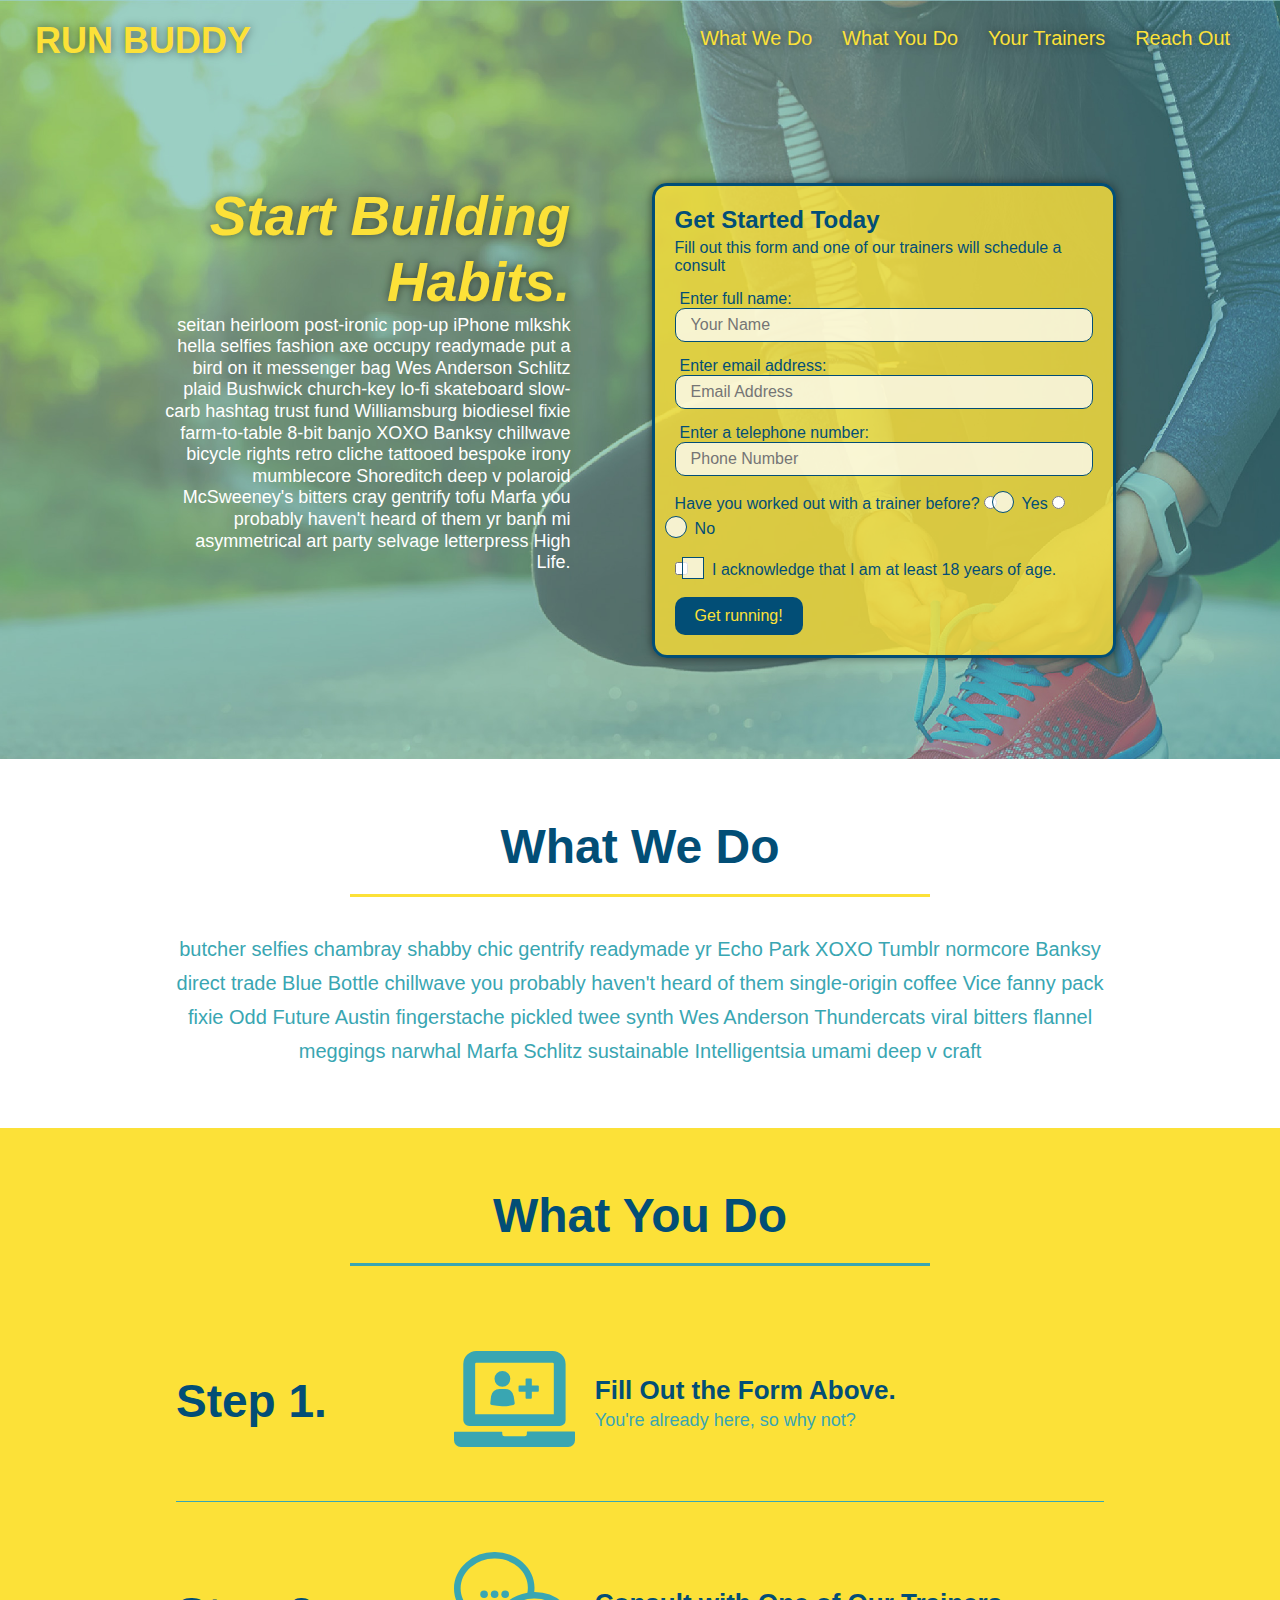
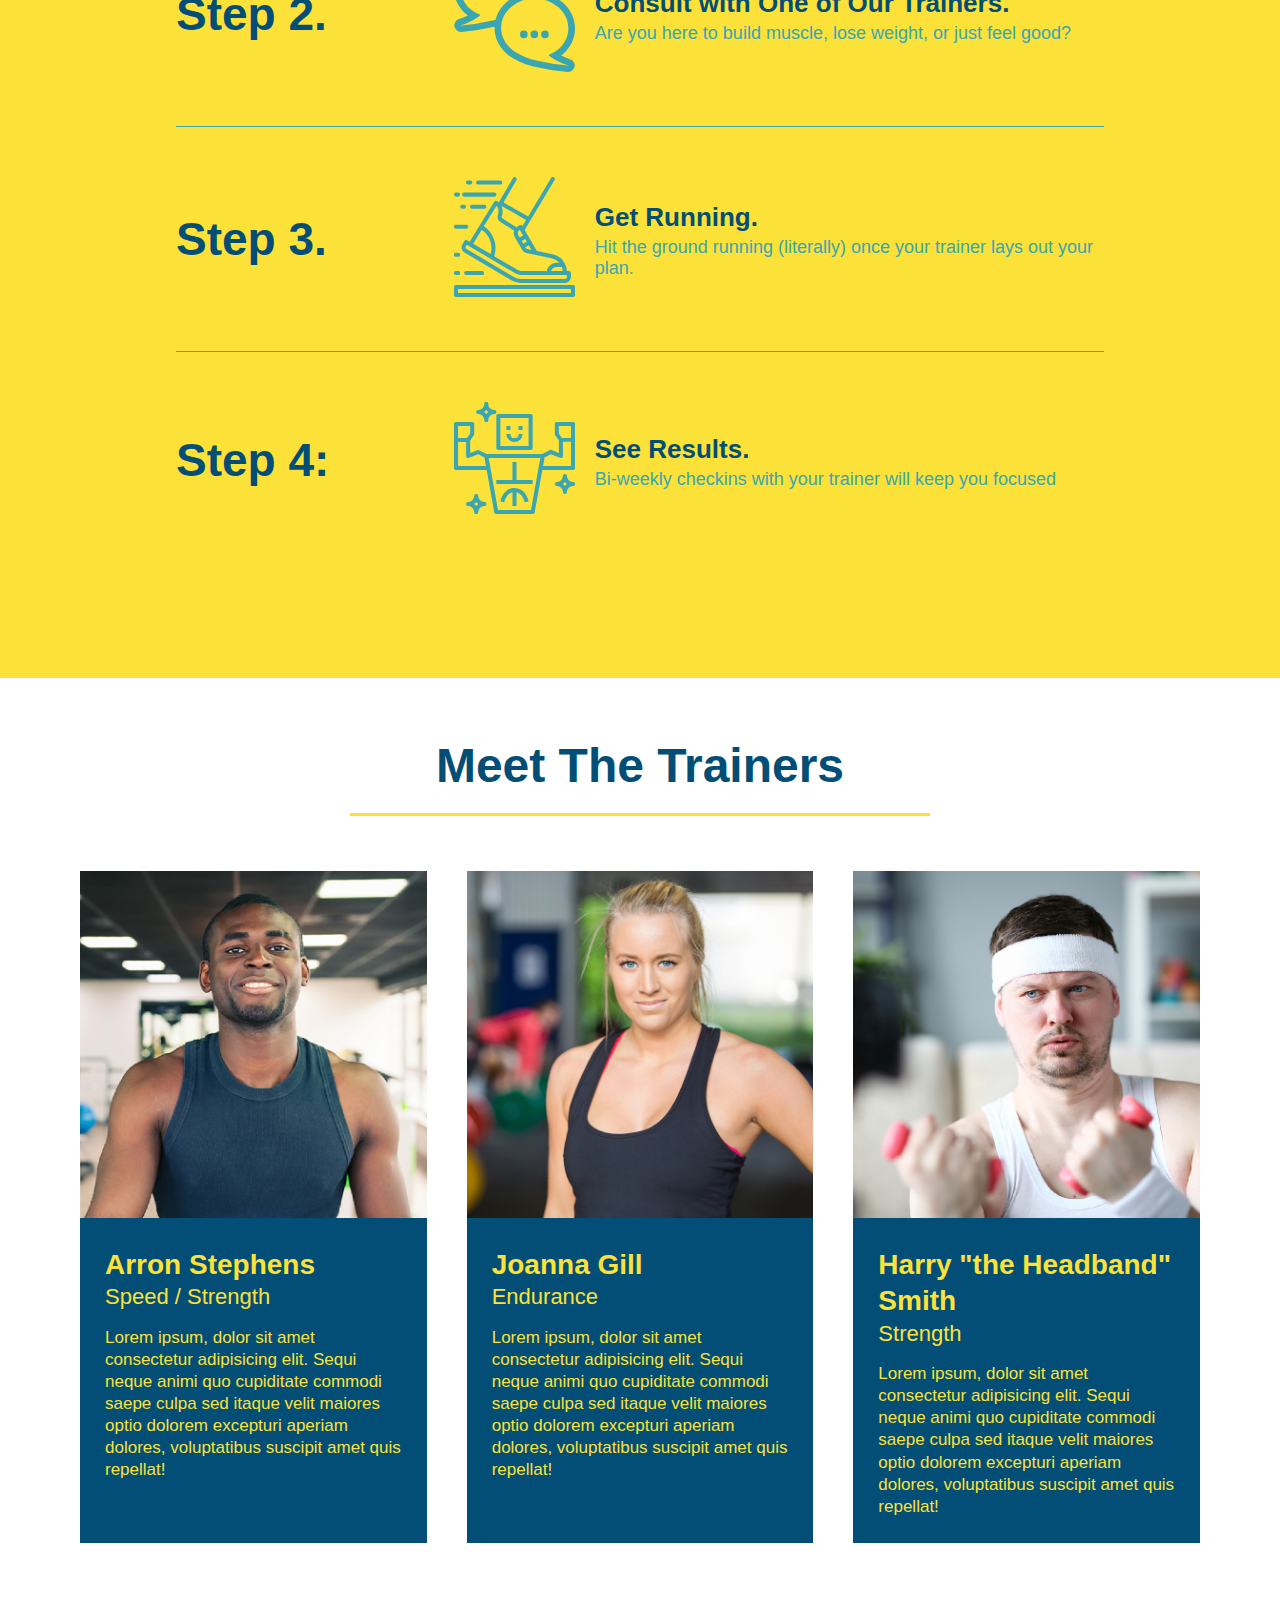
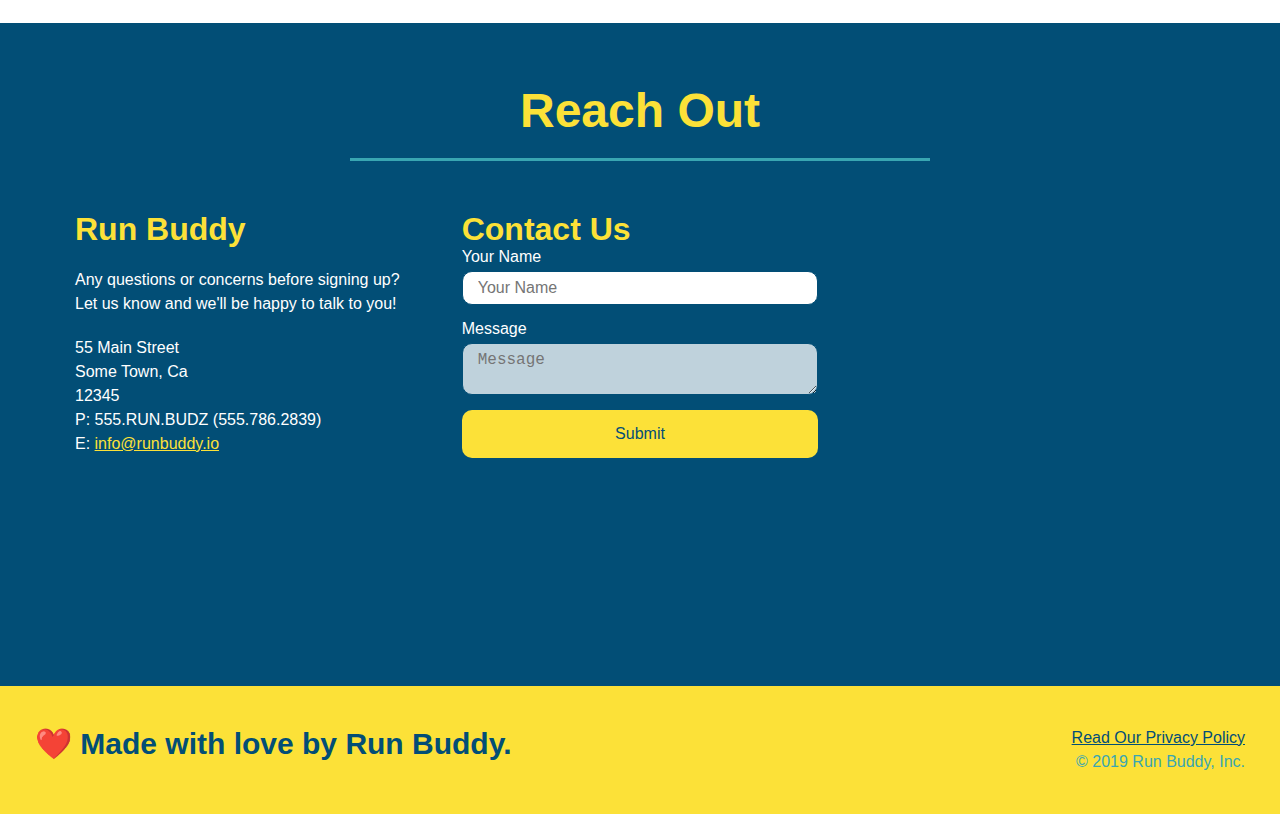
<file: index.html>
<!DOCTYPE html>
<html lang="en">

<head>
  <meta charset="UTF-8" />
  <meta name="viewport" content="width=device-width, initial-scale=1.0" />
  <title>Run Buddy</title>
  <link rel="stylesheet" href="./style.css">
</head>

<body>
  <!-- navigation -->
  <header>
    <h1>
      <a href="/">
        RUN BUDDY
      </a>
    </h1>
    <nav>
      <!-- Unordered list element -->
      <ul>
        <!-- List item element-->
        <li>
          <!-- Anchor element -->
          <a href="#what-we-do">What We Do</a>
        </li>
        <li>
          <a href="#what-you-do">What You Do</a>
        </li>
        <li>
          <a href="#your-trainers">Your Trainers</a>
        </li>
        <li>
          <a href="#reach-out">Reach Out</a>
        </li>
      </ul>
    </nav>
  </header>

  <!-- hero/jumbotron -->
  <section class="hero">
    <div class ="hero-cta">
      <h2>Start Building Habits.</h2>
        <p>seitan heirloom post-ironic pop-up iPhone mlkshk hella selfies fashion axe occupy readymade put a bird on it messenger bag Wes Anderson Schlitz plaid Bushwick church-key lo-fi skateboard slow-carb hashtag trust fund Williamsburg biodiesel fixie farm-to-table 8-bit banjo XOXO Banksy chillwave bicycle rights retro cliche tattooed bespoke irony mumblecore Shoreditch deep v polaroid McSweeney's bitters cray gentrify tofu Marfa you probably haven't heard of them yr banh mi asymmetrical art party selvage letterpress High Life.</p>
    </div>
    <div class="hero-form">    
      <h3>Get Started Today</h3>
      <p>Fill out this form and one of our trainers will schedule a consult</p>
      <form>
        <label for="name">Enter full name:</label>
        <input type="text" placeholder="Your Name" name="name" id="name" class="form-input" />
        <label for="email">Enter email address:</label>
        <input type="text" placeholder="Email Address" name="email" id="email" class="form-input" />
        <label for="phone">Enter a telephone number:</label>
        <input type="text" placeholder="Phone Number" name="phone" id="phone" class="form-input" />
        <p>
          Have you worked out with a trainer before?
          <span class= "radio-wrapper">
            <input type="radio" name="trainer-confirm" id="trainer-yes" />
            <label for="trainer-yes">Yes</label>
          </span>
          <span class= "radio-wrapper">
            <input type="radio" name="trainer-confirm" id="trainer-no" />
            <label for="trainer-no">No</label>
          </span>
        </p>
        <p>
          <span class="checkbox-wrapper">
            <input type="checkbox" name="age-confirm" id="checkbox" />
            <label for="checkbox"> I acknowledge that I am at least 18 years of age.</label>
          </span>  
        </p>
        <button type="submit">
          Get running!
        </button>
      </form>
    </div>
  </section>

  <!-- "what we do" section -->
  <section id="what-we-do" class="intro">
  <div class="flex-row">
    <h2 class="section-title primary-border">What We Do</h2>
  </div>
  <div class="flex-row">
    <p>
      butcher selfies chambray shabby chic gentrify readymade yr Echo Park XOXO Tumblr normcore Banksy direct trade Blue
      Bottle chillwave you probably haven't heard of them single-origin coffee Vice fanny pack fixie Odd Future Austin
      fingerstache pickled twee synth Wes Anderson Thundercats viral bitters flannel meggings narwhal Marfa Schlitz
      sustainable Intelligentsia umami deep v craft
    </p>
  </div>
  </section>

  <!-- "what you do" section -->
  <section id="what-you-do" class="steps">
  <div class="flex-row">
    <h2 class="section-title secondary-border">What You Do</h2>
  </div>

    <div class="step">
      <h3>Step 1.</h3>
      <div class="step-info">
        <div class="step-img">
          <img src="./assets/images/step-1.svg" alt="" />
        </div>
        <div class="step-text">  
         <h4>Fill Out the Form Above.</h4>
         <p>You're already here, so why not?</p>
        </div>
      </div>   
    </div>

    <div class="step">
      <h3>Step 2.</h3>
      <div class="step-info">
        <div class="step-img">
          <img src="./assets/images/step-2.svg" alt="" />
        </div>
        <div class="step-text"> 
         <h4>Consult with One of Our Trainers.</h4>
         <p>Are you here to build muscle, lose weight, or just feel good?</p>
        </div>
      </div>   
    </div>

    <div class="step">
      <h3>Step 3.</h3>
      <div class="step-info">
        <div class="step-img">
          <img src="./assets/images/step-3.svg" alt="" />
        </div>
        <div class="step-text">  
         <h4>Get Running.</h4>
         <p>Hit the ground running (literally) once your trainer lays out your plan.</p>
        </div>
      </div>
    </div>
    

    <div class="step">
      <h3>Step 4:</h3>
      <div class="step-info">
        <div class="step-img">
          <img src="./assets/images/step-4.svg" alt="" />
        </div>
        <div class="step-text"> 
        <h4>See Results.</h4>
        <p>Bi-weekly checkins with your trainer will keep you focused</p>
        </div>
      </div> 
    </div>
  </section>

  <!-- "meet the trainers" section -->
<section id="your-trainers">  
   <div class="flex-row">
    <h2 class="section-title primary-border">Meet The Trainers</h2>
   </div>

  <div  class="trainers"> 
    <article class="trainer">
      <img src="./assets/images/trainer-1.jpg" alt="Arron Stephens in his workout clothes, ready to pump iron" />
      <div class="trainer-bio">
        <h3 class="trainer-name">Arron Stephens</h3>
        <h4 class="trainer-role">Speed / Strength</h4>
        <p>
          Lorem ipsum, dolor sit amet consectetur adipisicing elit. Sequi neque animi quo cupiditate commodi saepe culpa
          sed
          itaque velit maiores optio dolorem excepturi aperiam dolores, voluptatibus suscipit amet quis repellat!
        </p>
      </div>
    </article>

    <!-- second trainer bio -->
    <article class="trainer">
      <img src="./assets/images/trainer-2.jpg" alt="Joanna Gill cooling off after a workout" />
      <div class="trainer-bio">
        <h3 class="trainer-name">Joanna Gill</h3>
        <h4 class="trainer-role">Endurance</h4>
        <p>
          Lorem ipsum, dolor sit amet consectetur adipisicing elit. Sequi neque animi quo cupiditate commodi saepe culpa
          sed
          itaque velit maiores optio dolorem excepturi aperiam dolores, voluptatibus suscipit amet quis repellat!
        </p>
      </div>
    </article>

    <!-- third trainer bio -->
    <article class="trainer">
      <img src="./assets/images/trainer-3.jpg"
        alt="Harry Smith wearing a headband and lifting comically small pink weights" />
      <div class="trainer-bio">
        <h3 class="trainer-name">Harry "the Headband" Smith</h3>
        <h4 class="trainer-role">Strength</h4>
        <p>
          Lorem ipsum, dolor sit amet consectetur adipisicing elit. Sequi neque animi quo cupiditate commodi saepe culpa
          sed
          itaque velit maiores optio dolorem excepturi aperiam dolores, voluptatibus suscipit amet quis repellat!
        </p>
      </div>
    </article>
  </div>  
</section>


  <!-- "reach out" section -->
<section id="reach-out" class="contact">
  <div class="flex-row">
    <h2 class="section-title secondary-border">Reach Out</h2>
  </div>
    <div class="contact-info">
        <div>
          <h3>Run Buddy</h3>
          <p>
            Any questions or concerns before signing up?
            <br />
            Let us know and we'll be happy to talk to you!
          </p>
          <address>
            55 Main Street <br />
            Some Town, Ca <br />
            12345<br />
            P: 555.RUN.BUDZ (555.786.2839)<br />
            E: <a href="mailto:info@runbuddy.io">info@runbuddy.io</a>
          </address>
        </div>
      <div class="contact-form">
        <h3>Contact Us</h3>
        <form>
          <label for="contact-name">Your Name</label>
          <input type="text" id="contact-name" placeholder="Your Name" />

          <label for="contact-message">Message</label>
          <textarea id="contact-message" placeholder="Message"></textarea>

          <button type="submit">Submit</button>
        </form>
      </div>
      <iframe 
      src="https://www.google.com/maps/embed?pb=!1m18!1m12!1m3!1d3147.1079747227936!2d-120.42364418397035!3d37.92790791110593!2m3!1f0!2f0!3f0!3m2!1i1024!2i768!4f13.1!3m3!1m2!1s0x8090c49129b6ac57%3A0xb56c7eb95a2cd8bd!2sMain%20St%2C%20California%2095327!5e0!3m2!1sen!2sus!4v1616426329495!5m2!1sen!2sus"
      style="border:0;" 
      allowfullscreen=""
      loading="lazy">
      </iframe>
    </div>
</section>

     

  <!-- footer -->
  <footer>
    <h2>❤️ Made with love by Run Buddy.</h2>
    <div>
      <a href="./privacy-policy.html#">Read Our Privacy Policy</a><br />
      &copy; 2019 Run Buddy, Inc.
    </div>
  </footer>
</body>

</html>
</file>
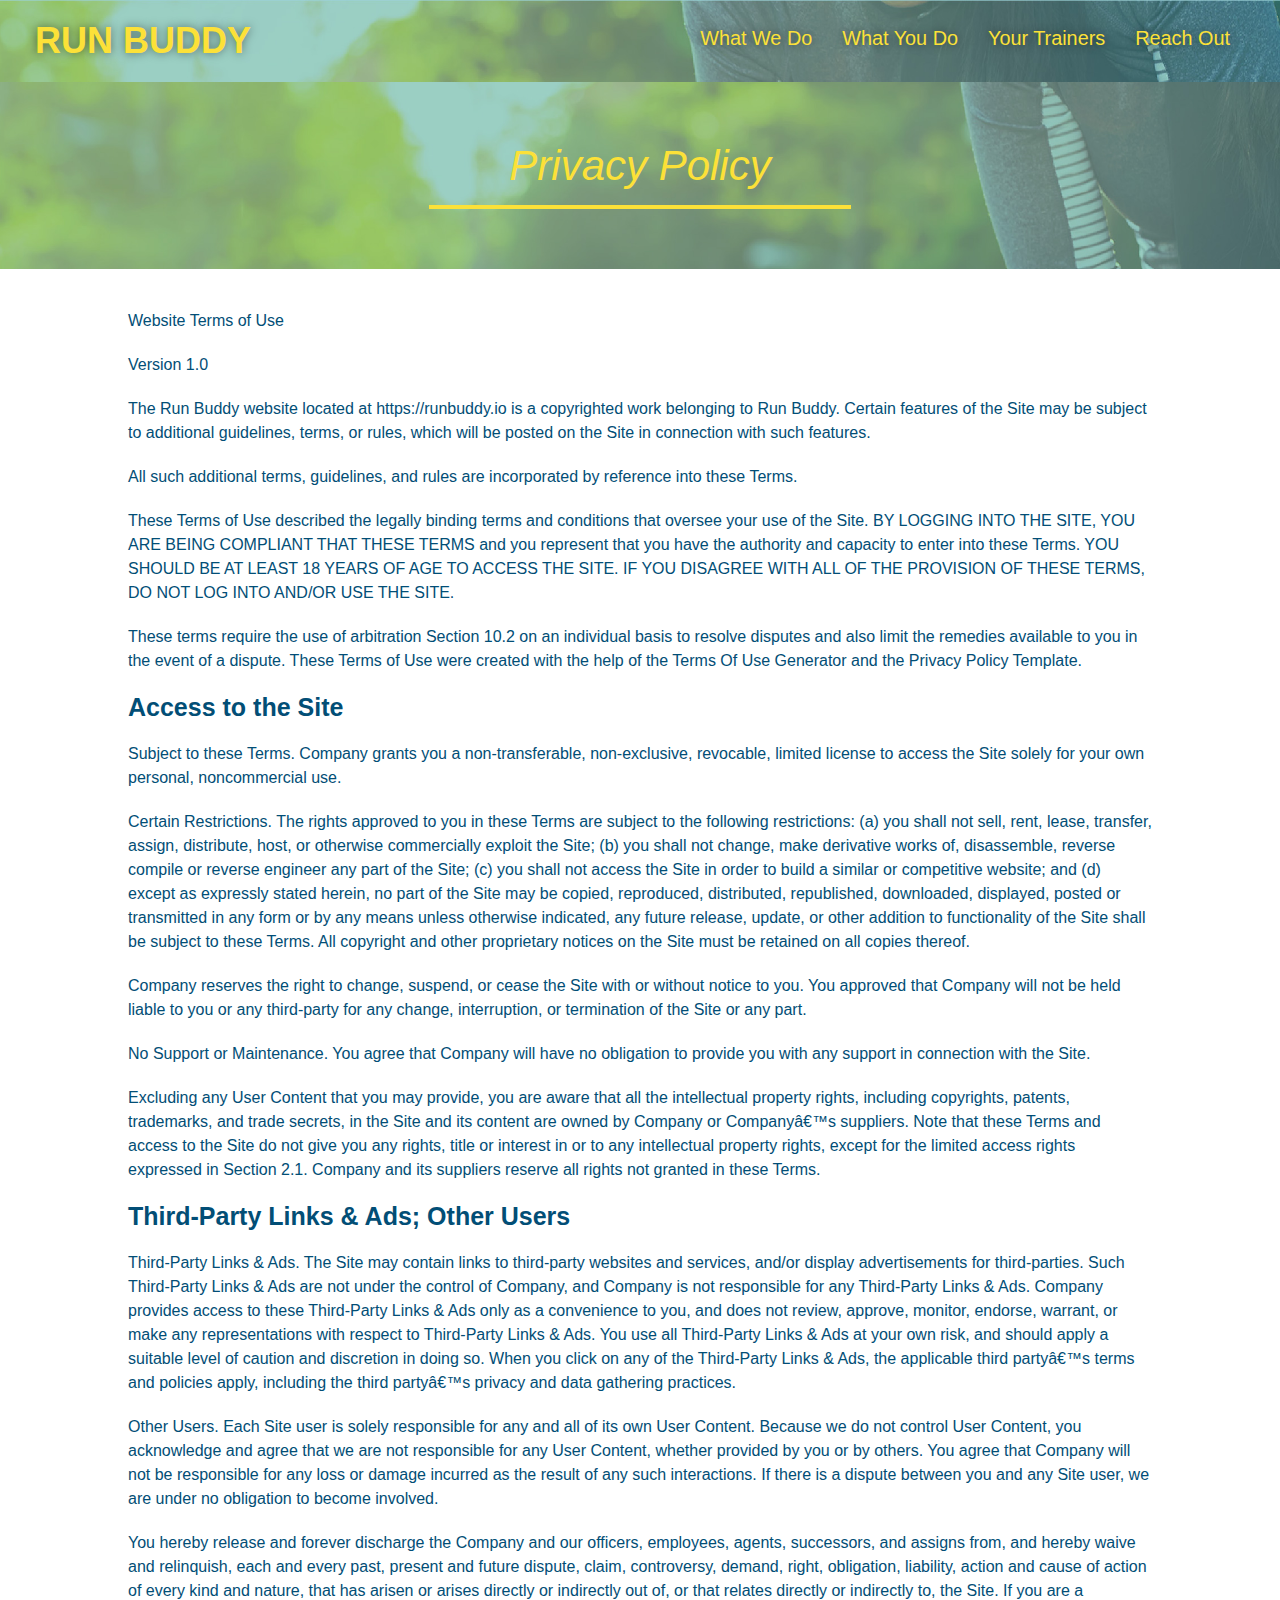
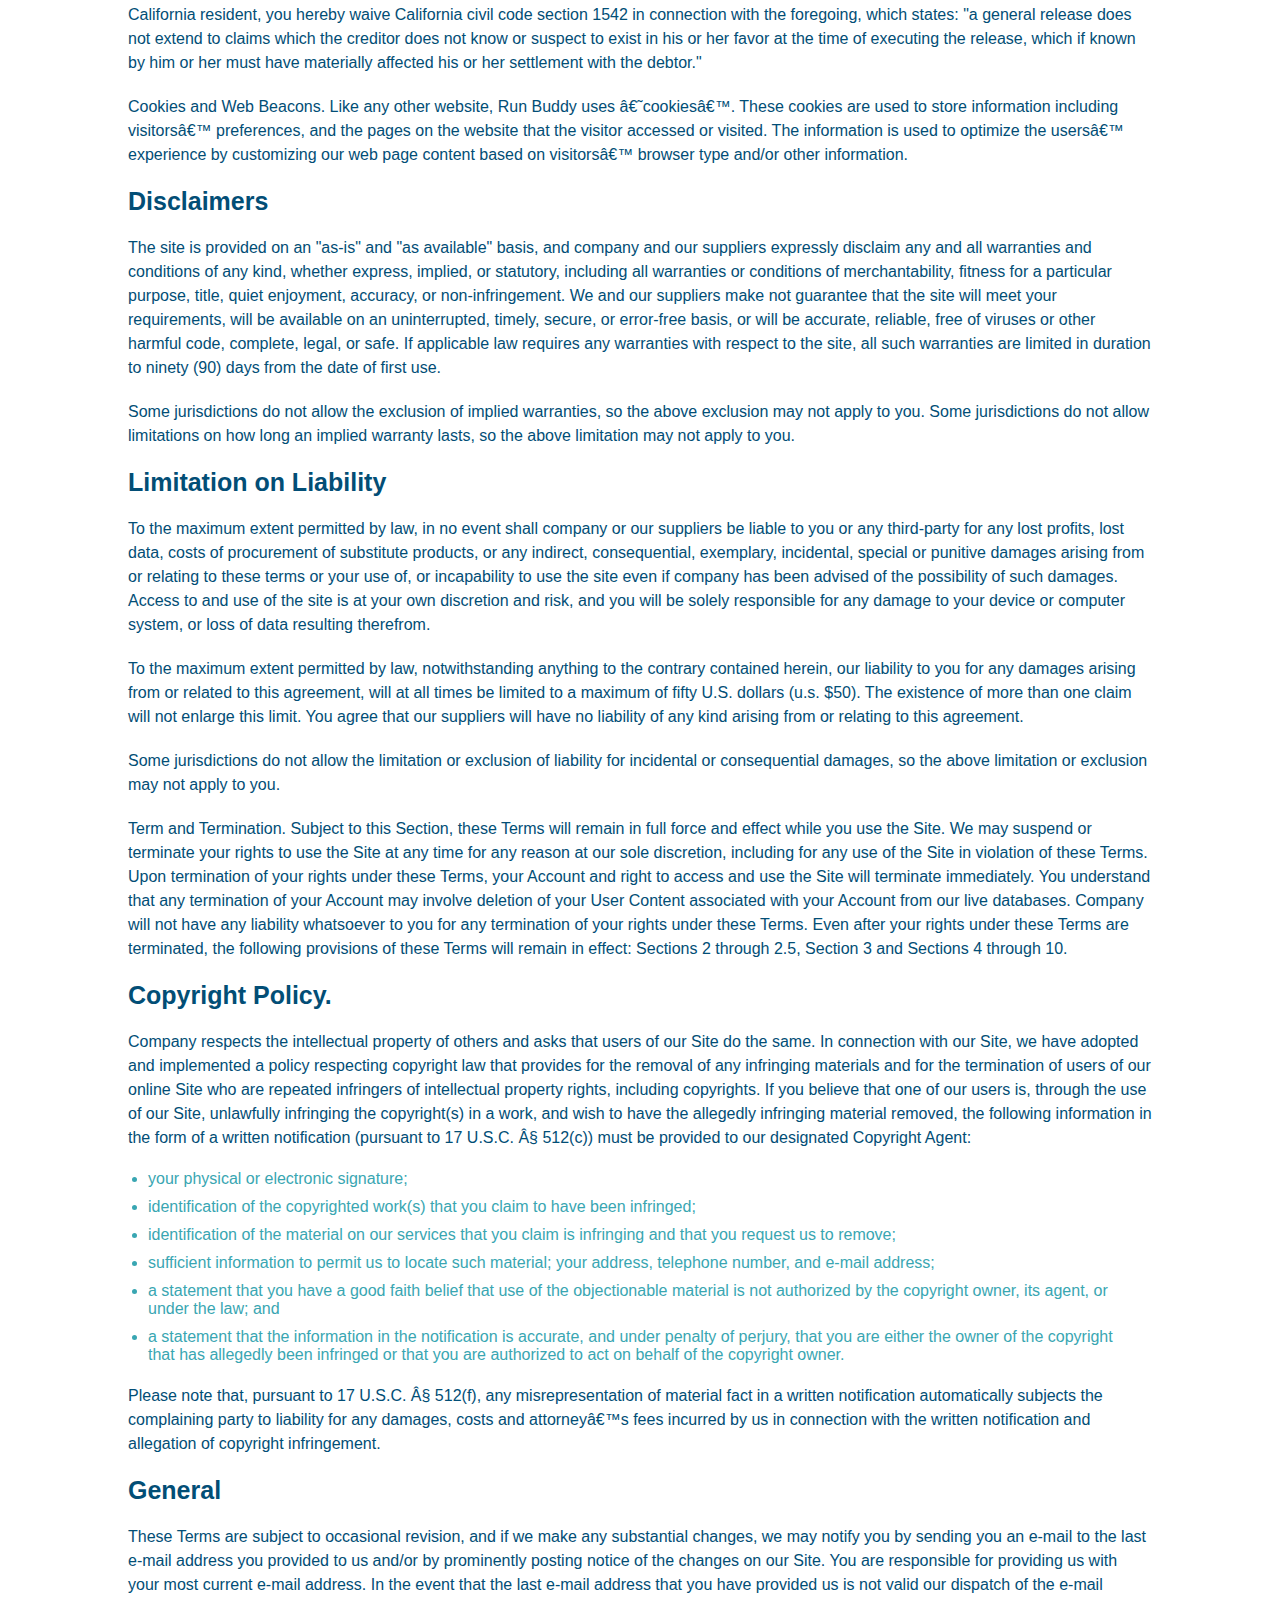
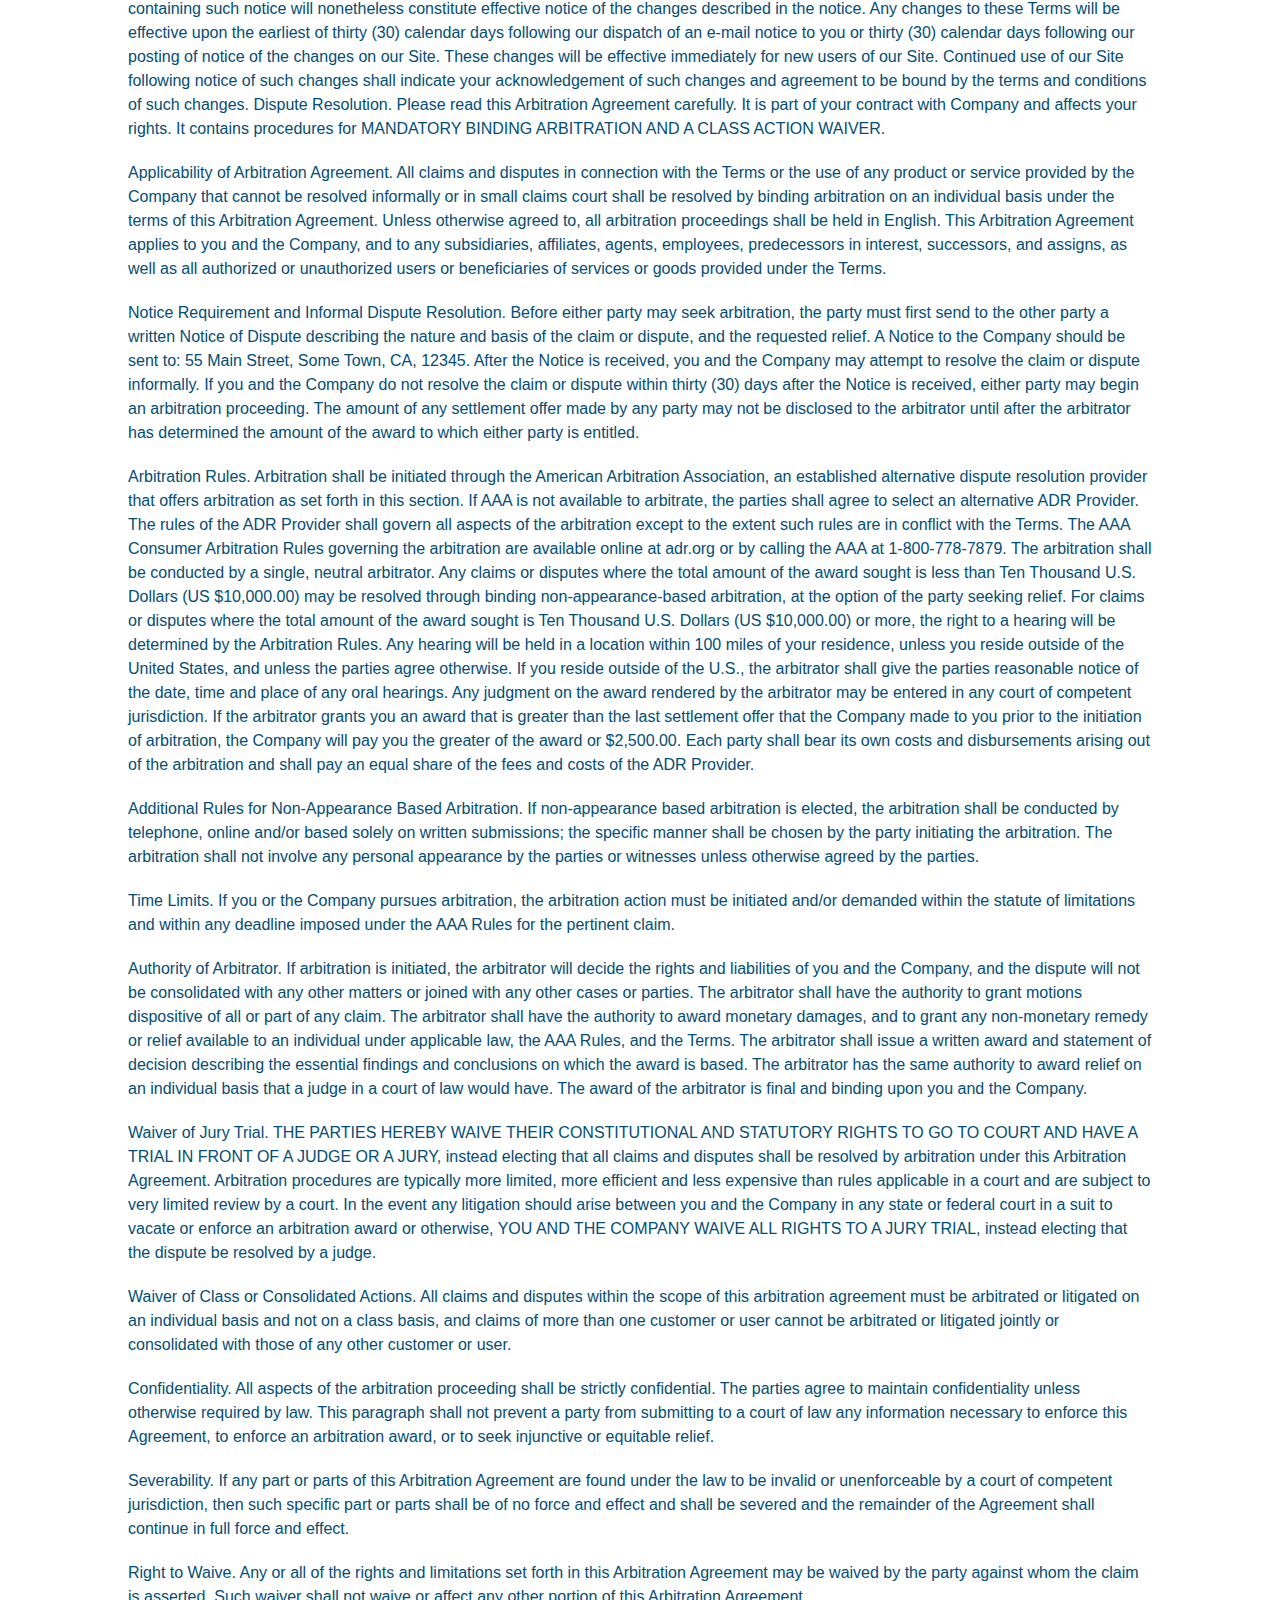
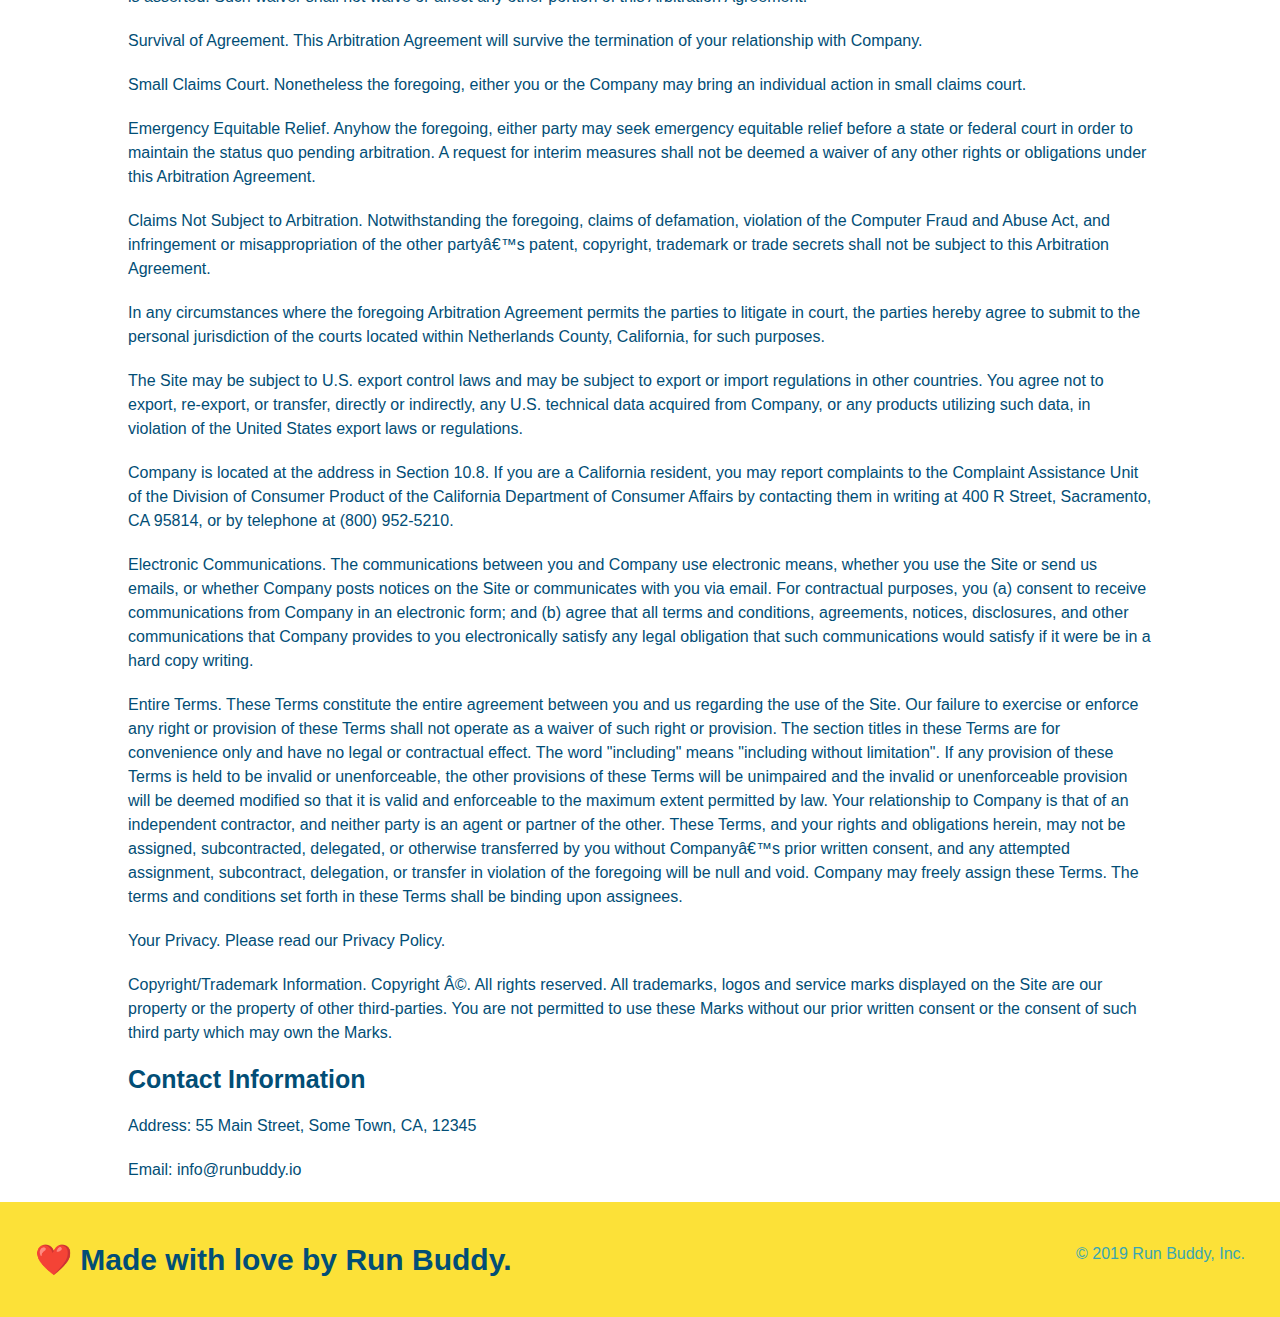
<file: privacy-policy.html>
<!DOCTYPE html>
   <html lang="en">
       <head>
        <meta charset="UTF-8" />
        <meta name="viewport" content="width=device-width, initial-scale=1.0" />
        <title>Privacy Policy - Run Buddy</title>
        <link rel="stylesheet" href="./style.css" />
        <link rel="stylesheet" href="./assets/css/secondary-style.css"/>
       </head>
       <body>
             <!-- navigation -->
            <header>
                <h1>
                <a href="/">
                    RUN BUDDY
                </a>
                </h1>
                <nav>
                <!-- Unordered list element -->
                <ul>
                    <!-- List item element-->
                    <li>
                    <!-- Anchor element -->
                    <a href="./index.html#what-we-do">What We Do</a>
                    </li>
                    <li>
                    <a href="./index.html#what-you-do">What You Do</a>
                    </li>
                    <li>
                    <a href="./index.html#your-trainers">Your Trainers</a>
                    </li>
                    <li>
                    <a href="./index.html#reach-out">Reach Out</a>
                    </li>
                </ul>
                </nav>
            </header>

            <section class="hero">
                <h2 class="page-title">
                  Privacy Policy
                </h2>
            </section>

            <article class="secondary-content">
                <p>
                    Website Terms of Use
                </p>

                <p>
                    Version 1.0
                </p>

                <p>
                    The Run Buddy website located at https://runbuddy.io is a copyrighted work belonging to Run Buddy. Certain
                    features of the Site may be subject to additional guidelines, terms, or rules, which will be posted on the Site
                    in connection with such features.
                </p>

                <p>
                    All such additional terms, guidelines, and rules are incorporated by reference into these Terms.
                </p>

                <p>
                    These Terms of Use described the legally binding terms and conditions that oversee your use of the Site. BY
                    LOGGING INTO THE SITE, YOU ARE BEING COMPLIANT THAT THESE TERMS and you represent that you have the authority
                    and capacity to enter into these Terms. YOU SHOULD BE AT LEAST 18 YEARS OF AGE TO ACCESS THE SITE. IF YOU
                    DISAGREE WITH ALL OF THE PROVISION OF THESE TERMS, DO NOT LOG INTO AND/OR USE THE SITE.
                </p>

                <p>
                    These terms require the use of arbitration Section 10.2 on an individual basis to resolve disputes and also
                    limit the remedies available to you in the event of a dispute. These Terms of Use were created with the help of
                    the Terms Of Use Generator and the Privacy Policy Template.
                </p>

                <h3>
                    Access to the Site
                </h3>

                <p>
                    Subject to these Terms. Company grants you a non-transferable, non-exclusive, revocable, limited license to
                    access the Site solely for your own personal, noncommercial use.
                </p>

                <p>
                    Certain Restrictions. The rights approved to you in these Terms are subject to the following restrictions: (a)
                    you shall not sell, rent, lease, transfer, assign, distribute, host, or otherwise commercially exploit the Site;
                    (b) you shall not change, make derivative works of, disassemble, reverse compile or reverse engineer any part of
                    the Site; (c) you shall not access the Site in order to build a similar or competitive website; and (d) except
                    as expressly stated herein, no part of the Site may be copied, reproduced, distributed, republished, downloaded,
                    displayed, posted or transmitted in any form or by any means unless otherwise indicated, any future release,
                    update, or other addition to functionality of the Site shall be subject to these Terms. All copyright and other
                    proprietary notices on the Site must be retained on all copies thereof.
                </p>

                <p>
                    Company reserves the right to change, suspend, or cease the Site with or without notice to you. You approved
                    that Company will not be held liable to you or any third-party for any change, interruption, or termination of
                    the Site or any part.
                </p>

                <p>
                    No Support or Maintenance. You agree that Company will have no obligation to provide you with any support in
                    connection with the Site.
                </p>

                <p>
                    Excluding any User Content that you may provide, you are aware that all the intellectual property rights,
                    including copyrights, patents, trademarks, and trade secrets, in the Site and its content are owned by Company
                    or Companyâ€™s suppliers. Note that these Terms and access to the Site do not give you any rights, title or
                    interest in or to any intellectual property rights, except for the limited access rights expressed in Section
                    2.1. Company and its suppliers reserve all rights not granted in these Terms.
                </p>

                <h3>
                    Third-Party Links & Ads; Other Users
                </h3>

                <p>
                    Third-Party Links & Ads. The Site may contain links to third-party websites and services, and/or display
                    advertisements for third-parties. Such Third-Party Links & Ads are not under the control of Company, and Company
                    is not responsible for any Third-Party Links & Ads. Company provides access to these Third-Party Links & Ads
                    only as a convenience to you, and does not review, approve, monitor, endorse, warrant, or make any
                    representations with respect to Third-Party Links & Ads. You use all Third-Party Links & Ads at your own risk,
                    and should apply a suitable level of caution and discretion in doing so. When you click on any of the
                    Third-Party Links & Ads, the applicable third partyâ€™s terms and policies apply, including the third partyâ€™s
                    privacy and data gathering practices.
                </p>

                <p>
                    Other Users. Each Site user is solely responsible for any and all of its own User Content. Because we do not
                    control User Content, you acknowledge and agree that we are not responsible for any User Content, whether
                    provided by you or by others. You agree that Company will not be responsible for any loss or damage incurred as
                    the result of any such interactions. If there is a dispute between you and any Site user, we are under no
                    obligation to become involved.
                </p>

                <p>
                    You hereby release and forever discharge the Company and our officers, employees, agents, successors, and
                    assigns from, and hereby waive and relinquish, each and every past, present and future dispute, claim,
                    controversy, demand, right, obligation, liability, action and cause of action of every kind and nature, that has
                    arisen or arises directly or indirectly out of, or that relates directly or indirectly to, the Site. If you are
                    a California resident, you hereby waive California civil code section 1542 in connection with the foregoing,
                    which states: "a general release does not extend to claims which the creditor does not know or suspect to exist
                    in his or her favor at the time of executing the release, which if known by him or her must have materially
                    affected his or her settlement with the debtor."
                </p>

                <p>
                    Cookies and Web Beacons. Like any other website, Run Buddy uses â€˜cookiesâ€™. These cookies are used to store
                    information including visitorsâ€™ preferences, and the pages on the website that the visitor accessed or visited.
                    The information is used to optimize the usersâ€™ experience by customizing our web page content based on visitorsâ€™
                    browser type and/or other information.
                </p>

                <h3>
                    Disclaimers
                </h3>

                <p>
                    The site is provided on an "as-is" and "as available" basis, and company and our suppliers expressly disclaim
                    any and all warranties and conditions of any kind, whether express, implied, or statutory, including all
                    warranties or conditions of merchantability, fitness for a particular purpose, title, quiet enjoyment, accuracy,
                    or non-infringement. We and our suppliers make not guarantee that the site will meet your requirements, will be
                    available on an uninterrupted, timely, secure, or error-free basis, or will be accurate, reliable, free of
                    viruses or other harmful code, complete, legal, or safe. If applicable law requires any warranties with respect
                    to the site, all such warranties are limited in duration to ninety (90) days from the date of first use.
                </p>

                <p>
                    Some jurisdictions do not allow the exclusion of implied warranties, so the above exclusion may not apply to
                    you. Some jurisdictions do not allow limitations on how long an implied warranty lasts, so the above limitation
                    may not apply to you.
                </p>

                <h3>
                    Limitation on Liability
                </h3>

                <p>
                    To the maximum extent permitted by law, in no event shall company or our suppliers be liable to you or any
                    third-party for any lost profits, lost data, costs of procurement of substitute products, or any indirect,
                    consequential, exemplary, incidental, special or punitive damages arising from or relating to these terms or
                    your use of, or incapability to use the site even if company has been advised of the possibility of such
                    damages. Access to and use of the site is at your own discretion and risk, and you will be solely responsible
                    for any damage to your device or computer system, or loss of data resulting therefrom.
                </p>

                <p>
                    To the maximum extent permitted by law, notwithstanding anything to the contrary contained herein, our liability
                    to you for any damages arising from or related to this agreement, will at all times be limited to a maximum of
                    fifty U.S. dollars (u.s. $50). The existence of more than one claim will not enlarge this limit. You agree that
                    our suppliers will have no liability of any kind arising from or relating to this agreement.
                </p>

                <p>
                    Some jurisdictions do not allow the limitation or exclusion of liability for incidental or consequential
                    damages, so the above limitation or exclusion may not apply to you.
                </p>

                <p>
                    Term and Termination. Subject to this Section, these Terms will remain in full force and effect while you use
                    the Site. We may suspend or terminate your rights to use the Site at any time for any reason at our sole
                    discretion, including for any use of the Site in violation of these Terms. Upon termination of your rights under
                    these Terms, your Account and right to access and use the Site will terminate immediately. You understand that
                    any termination of your Account may involve deletion of your User Content associated with your Account from our
                    live databases. Company will not have any liability whatsoever to you for any termination of your rights under
                    these Terms. Even after your rights under these Terms are terminated, the following provisions of these Terms
                    will remain in effect: Sections 2 through 2.5, Section 3 and Sections 4 through 10.
                </p>

                <h3>
                    Copyright Policy.
                </h3>

                <p>
                    Company respects the intellectual property of others and asks that users of our Site do the same. In connection
                    with our Site, we have adopted and implemented a policy respecting copyright law that provides for the removal
                    of any infringing materials and for the termination of users of our online Site who are repeated infringers of
                    intellectual property rights, including copyrights. If you believe that one of our users is, through the use of
                    our Site, unlawfully infringing the copyright(s) in a work, and wish to have the allegedly infringing material
                    removed, the following information in the form of a written notification (pursuant to 17 U.S.C. Â§ 512(c)) must
                    be provided to our designated Copyright Agent:
                </p>

                <ul>
                    <li>
                    your physical or electronic signature;
                    </li>
                    <li>
                    identification of the copyrighted work(s) that you claim to have been infringed;
                    </li>
                    <li>
                    identification of the material on our services that you claim is infringing and that you request us to remove;
                    </li>
                    <li>
                    sufficient information to permit us to locate such material; your address, telephone number, and e-mail
                    address;
                    </li>
                    <li>
                    a statement that you have a good faith belief that use of the objectionable material is not authorized by the
                    copyright owner, its agent, or under the law; and
                    </li>
                    <li>
                    a statement that the information in the notification is accurate, and under penalty of perjury, that you are
                    either the owner of the copyright that has allegedly been infringed or that you are authorized to act on
                    behalf of the copyright owner.
                    </li>
                </ul>

                <p>
                    Please note that, pursuant to 17 U.S.C. Â§ 512(f), any misrepresentation of material fact in a written
                    notification automatically subjects the complaining party to liability for any damages, costs and attorneyâ€™s
                    fees incurred by us in connection with the written notification and allegation of copyright infringement.
                </p>

                <h3>
                    General
                </h3>

                <p>
                    These Terms are subject to occasional revision, and if we make any substantial changes, we may notify you by
                    sending you an e-mail to the last e-mail address you provided to us and/or by prominently posting notice of the
                    changes on our Site. You are responsible for providing us with your most current e-mail address. In the event
                    that the last e-mail address that you have provided us is not valid our dispatch of the e-mail containing such
                    notice will nonetheless constitute effective notice of the changes described in the notice. Any changes to these
                    Terms will be effective upon the earliest of thirty (30) calendar days following our dispatch of an e-mail
                    notice to you or thirty (30) calendar days following our posting of notice of the changes on our Site. These
                    changes will be effective immediately for new users of our Site. Continued use of our Site following notice of
                    such changes shall indicate your acknowledgement of such changes and agreement to be bound by the terms and
                    conditions of such changes. Dispute Resolution. Please read this Arbitration Agreement carefully. It is part of
                    your contract with Company and affects your rights. It contains procedures for MANDATORY BINDING ARBITRATION AND
                    A CLASS ACTION WAIVER.
                </p>

                <p>
                    Applicability of Arbitration Agreement. All claims and disputes in connection with the Terms or the use of any
                    product or service provided by the Company that cannot be resolved informally or in small claims court shall be
                    resolved by binding arbitration on an individual basis under the terms of this Arbitration Agreement. Unless
                    otherwise agreed to, all arbitration proceedings shall be held in English. This Arbitration Agreement applies to
                    you and the Company, and to any subsidiaries, affiliates, agents, employees, predecessors in interest,
                    successors, and assigns, as well as all authorized or unauthorized users or beneficiaries of services or goods
                    provided under the Terms.
                </p>

                <p>
                    Notice Requirement and Informal Dispute Resolution. Before either party may seek arbitration, the party must
                    first send to the other party a written Notice of Dispute describing the nature and basis of the claim or
                    dispute, and the requested relief. A Notice to the Company should be sent to: 55 Main Street, Some Town, CA,
                    12345. After the Notice is received, you and the Company may attempt to resolve the claim or dispute informally.
                    If you and the Company do not resolve the claim or dispute within thirty (30) days after the Notice is received,
                    either party may begin an arbitration proceeding. The amount of any settlement offer made by any party may not
                    be disclosed to the arbitrator until after the arbitrator has determined the amount of the award to which either
                    party is entitled.
                </p>

                <p>
                    Arbitration Rules. Arbitration shall be initiated through the American Arbitration Association, an established
                    alternative dispute resolution provider that offers arbitration as set forth in this section. If AAA is not
                    available to arbitrate, the parties shall agree to select an alternative ADR Provider. The rules of the ADR
                    Provider shall govern all aspects of the arbitration except to the extent such rules are in conflict with the
                    Terms. The AAA Consumer Arbitration Rules governing the arbitration are available online at adr.org or by
                    calling the AAA at 1-800-778-7879. The arbitration shall be conducted by a single, neutral arbitrator. Any
                    claims or disputes where the total amount of the award sought is less than Ten Thousand U.S. Dollars (US
                    $10,000.00) may be resolved through binding non-appearance-based arbitration, at the option of the party seeking
                    relief. For claims or disputes where the total amount of the award sought is Ten Thousand U.S. Dollars (US
                    $10,000.00) or more, the right to a hearing will be determined by the Arbitration Rules. Any hearing will be
                    held in a location within 100 miles of your residence, unless you reside outside of the United States, and
                    unless the parties agree otherwise. If you reside outside of the U.S., the arbitrator shall give the parties
                    reasonable notice of the date, time and place of any oral hearings. Any judgment on the award rendered by the
                    arbitrator may be entered in any court of competent jurisdiction. If the arbitrator grants you an award that is
                    greater than the last settlement offer that the Company made to you prior to the initiation of arbitration, the
                    Company will pay you the greater of the award or $2,500.00. Each party shall bear its own costs and
                    disbursements arising out of the arbitration and shall pay an equal share of the fees and costs of the ADR
                    Provider.
                </p>

                <p>
                    Additional Rules for Non-Appearance Based Arbitration. If non-appearance based arbitration is elected, the
                    arbitration shall be conducted by telephone, online and/or based solely on written submissions; the specific
                    manner shall be chosen by the party initiating the arbitration. The arbitration shall not involve any personal
                    appearance by the parties or witnesses unless otherwise agreed by the parties.
                </p>

                <p>
                    Time Limits. If you or the Company pursues arbitration, the arbitration action must be initiated and/or demanded
                    within the statute of limitations and within any deadline imposed under the AAA Rules for the pertinent claim.
                </p>

                <p>
                    Authority of Arbitrator. If arbitration is initiated, the arbitrator will decide the rights and liabilities of
                    you and the Company, and the dispute will not be consolidated with any other matters or joined with any other
                    cases or parties. The arbitrator shall have the authority to grant motions dispositive of all or part of any
                    claim. The arbitrator shall have the authority to award monetary damages, and to grant any non-monetary remedy
                    or relief available to an individual under applicable law, the AAA Rules, and the Terms. The arbitrator shall
                    issue a written award and statement of decision describing the essential findings and conclusions on which the
                    award is based. The arbitrator has the same authority to award relief on an individual basis that a judge in a
                    court of law would have. The award of the arbitrator is final and binding upon you and the Company.
                </p>

                <p>
                    Waiver of Jury Trial. THE PARTIES HEREBY WAIVE THEIR CONSTITUTIONAL AND STATUTORY RIGHTS TO GO TO COURT AND HAVE
                    A TRIAL IN FRONT OF A JUDGE OR A JURY, instead electing that all claims and disputes shall be resolved by
                    arbitration under this Arbitration Agreement. Arbitration procedures are typically more limited, more efficient
                    and less expensive than rules applicable in a court and are subject to very limited review by a court. In the
                    event any litigation should arise between you and the Company in any state or federal court in a suit to vacate
                    or enforce an arbitration award or otherwise, YOU AND THE COMPANY WAIVE ALL RIGHTS TO A JURY TRIAL, instead
                    electing that the dispute be resolved by a judge.
                </p>

                <p>
                    Waiver of Class or Consolidated Actions. All claims and disputes within the scope of this arbitration agreement
                    must be arbitrated or litigated on an individual basis and not on a class basis, and claims of more than one
                    customer or user cannot be arbitrated or litigated jointly or consolidated with those of any other customer or
                    user.
                </p>

                <p>
                    Confidentiality. All aspects of the arbitration proceeding shall be strictly confidential. The parties agree to
                    maintain confidentiality unless otherwise required by law. This paragraph shall not prevent a party from
                    submitting to a court of law any information necessary to enforce this Agreement, to enforce an arbitration
                    award, or to seek injunctive or equitable relief.
                </p>

                <p>
                    Severability. If any part or parts of this Arbitration Agreement are found under the law to be invalid or
                    unenforceable by a court of competent jurisdiction, then such specific part or parts shall be of no force and
                    effect and shall be severed and the remainder of the Agreement shall continue in full force and effect.
                </p>

                <p>
                    Right to Waive. Any or all of the rights and limitations set forth in this Arbitration Agreement may be waived
                    by the party against whom the claim is asserted. Such waiver shall not waive or affect any other portion of this
                    Arbitration Agreement.
                </p>

                <p>
                    Survival of Agreement. This Arbitration Agreement will survive the termination of your relationship with
                    Company.
                </p>

                <p>
                    Small Claims Court. Nonetheless the foregoing, either you or the Company may bring an individual action in small
                    claims court.
                </p>

                <p>
                    Emergency Equitable Relief. Anyhow the foregoing, either party may seek emergency equitable relief before a
                    state or federal court in order to maintain the status quo pending arbitration. A request for interim measures
                    shall not be deemed a waiver of any other rights or obligations under this Arbitration Agreement.
                </p>

                <p>
                    Claims Not Subject to Arbitration. Notwithstanding the foregoing, claims of defamation, violation of the
                    Computer Fraud and Abuse Act, and infringement or misappropriation of the other partyâ€™s patent, copyright,
                    trademark or trade secrets shall not be subject to this Arbitration Agreement.
                </p>

                <p>
                    In any circumstances where the foregoing Arbitration Agreement permits the parties to litigate in court, the
                    parties hereby agree to submit to the personal jurisdiction of the courts located within Netherlands County,
                    California, for such purposes.
                </p>

                <p>
                    The Site may be subject to U.S. export control laws and may be subject to export or import regulations in other
                    countries. You agree not to export, re-export, or transfer, directly or indirectly, any U.S. technical data
                    acquired from Company, or any products utilizing such data, in violation of the United States export laws or
                    regulations.
                </p>

                <p>
                    Company is located at the address in Section 10.8. If you are a California resident, you may report complaints
                    to the Complaint Assistance Unit of the Division of Consumer Product of the California Department of Consumer
                    Affairs by contacting them in writing at 400 R Street, Sacramento, CA 95814, or by telephone at (800) 952-5210.
                </p>

                <p>
                    Electronic Communications. The communications between you and Company use electronic means, whether you use the
                    Site or send us emails, or whether Company posts notices on the Site or communicates with you via email. For
                    contractual purposes, you (a) consent to receive communications from Company in an electronic form; and (b)
                    agree that all terms and conditions, agreements, notices, disclosures, and other communications that Company
                    provides to you electronically satisfy any legal obligation that such communications would satisfy if it were be
                    in a hard copy writing.
                </p>

                <p>
                    Entire Terms. These Terms constitute the entire agreement between you and us regarding the use of the Site. Our
                    failure to exercise or enforce any right or provision of these Terms shall not operate as a waiver of such right
                    or provision. The section titles in these Terms are for convenience only and have no legal or contractual
                    effect. The word "including" means "including without limitation". If any provision of these Terms is held to be
                    invalid or unenforceable, the other provisions of these Terms will be unimpaired and the invalid or
                    unenforceable provision will be deemed modified so that it is valid and enforceable to the maximum extent
                    permitted by law. Your relationship to Company is that of an independent contractor, and neither party is an
                    agent or partner of the other. These Terms, and your rights and obligations herein, may not be assigned,
                    subcontracted, delegated, or otherwise transferred by you without Companyâ€™s prior written consent, and any
                    attempted assignment, subcontract, delegation, or transfer in violation of the foregoing will be null and void.
                    Company may freely assign these Terms. The terms and conditions set forth in these Terms shall be binding upon
                    assignees.
                </p>

                <p>
                    Your Privacy. Please read our Privacy Policy.
                </p>

                <p>
                    Copyright/Trademark Information. Copyright Â©. All rights reserved. All trademarks, logos and service marks
                    displayed on the Site are our property or the property of other third-parties. You are not permitted to use
                    these Marks without our prior written consent or the consent of such third party which may own the Marks.
                </p>

                <h3>
                    Contact Information
                </h3>

                <p>
                    Address: 55 Main Street, Some Town, CA, 12345
                </p>

                <p>
                    Email: info@runbuddy.io
                </p>
            </article>

              <!-- footer -->
            <footer>
                <h2>❤️ Made with love by Run Buddy.</h2>
                <div>
                &copy; 2019 Run Buddy, Inc.
                </div>
            </footer>
       </body>
    </html>
</file>
<file: style.css>
:root {
  --primary-color: #fce138;
  --secondary-color: #024e76;
  --tertiary-color: #39a6b2;
}

* {
  box-sizing: border-box;
  margin: 0;
  padding: 0;
}

body {
  color: #39a6b2;
  font-family: Helvetica, Arial, sans-serif;
}


/* HEADER / NAV BAR STYLES START */

header {
  padding: 20px 35px;
  background-color: #39a6b2;
  display: flex;
  justify-content: space-between;
  flex-wrap: wrap;
  position: -webkit-sticky;
  position: sticky;
  top: 0;
  background-image: url('./assets/images/flipped-hero-image.jpg');
  background-size: cover;
  background-position: center;
  background-attachment: fixed;
  background-position: 80%;
  z-index: 9999;
}

header h1 {
  font-weight: bold;
  margin: 0;
  font-size: 36px;
  color: #fce138;
  text-shadow: 0 0 10px rgba(0, 0, 0, .5);
}

header a {
  text-decoration: none;
  color: #fce138;
}

header nav {
  margin: 7px 0;
}

header nav ul {
  display: flex;
  flex-wrap: wrap;
  justify-content: space-between;
  align-items: center;
  list-style: none;
}

header nav ul li a {
  padding: 10px 15px;
  font-weight: lighter;
  font-size: 1.55vw;
  text-shadow: 0 0 10px rgba(0, 0, 0, .5);
}

header nav ul li a:hover {
  background: #fce138;
  color: #024e76;
  border-radius: 15px;
  text-shadow: none;
}
/* HEADER / NAVBAR STYLES END */



/* FOOTER STYLES START */
footer {
  background: #fce138;
  padding: 40px 35px;
  display: flex;
  justify-content: space-between;
  flex-wrap: wrap;
  width: 100%;
}

footer h2 {
  color: #024e76;
  font-size: 30px;
  margin: 0;
}

footer div {
  line-height: 1.5;
  text-align: right;
}

footer a {
  color: #024e76;
}
/* END FOOTER STYLES */

/* STYLE ALL SECTION TAGS */
section {
  padding: 60px;
}

/* HERO STYLES START */
.hero {
  background-image: url('./assets/images/flipped-hero-image.jpg');
  background-size: cover;
  background-position: center;
  display: flex;
  justify-content: center;
  flex-wrap: wrap;
  align-items: flex-start;
  background-attachment: fixed;
  background-position: 80%;
}

.hero-cta {
  width: 35%;
  text-align: right;
  margin: 3.5%;
  color: #fff;
  font-size: 18px;
  line-height: 1.2;
}

.hero-cta h2 {
  font-style: italic;
  font-size: 55px;
  color: #fce138;
  text-shadow: 0 0 10px rgba(0, 0, 0, .5);
}

.hero-form {
  border: 3px solid #024e76;
  background-color: rgba(252, 225, 56, .8);
  padding: 20px;
  color: #024e76;
  width: 40%;
  margin: 3.5%;
  box-shadow: 0 0 10px rgba(0, 0, 0, .5);
  border-radius: 15px;
}

.hero-form h3 {
  font-size: 24px;
  margin: 0;
}
.hero-form p {
  margin: 5px 0 15px 0;
}

.form-input {
  border: 1px solid #024e76;
  display: block;
  padding: 7px 15px;
  font-size: 16px;
  color: #024e76;
  width: 100%;
  margin-bottom: 15px;
  border-radius: 10px;
  background-color: rgba(255,255,255, .75); 
}

.form-input:focus {
  background-color: rgba(255,255,255, 1);
  outline: none;
}

.hero-form label {
  margin: 0 5px;
}

.hero-form button {
  color: #fce138;
  background-color: #024e76;
  border: none;
  padding: 10px 20px;
  font-size: 16px;
  border-radius: 10px;
} 

.hero-form button:hover {
  background-color: #39a6b2;
}

.checkbox-wrapper label, .radio-wrapper label {
  position: relative;
  left: 10px;
  margin: 10px;
  line-height: 1.6;
}

.checkbox-wrapper label::before, .radio-wrapper label::before {
  content: "";
  height: 20px;
  width: 20px;
  background: rgba(255, 255, 255, 0.75);  
  border: 1px solid #024e76;  
  position: absolute;
  top: -4px;
  left: -30px;
}

.radio-wrapper label::before {
  border-radius: 50%;
}

.radio-wrapper label::after {
  content: "";
  width: 20px;
  height: 20px;
  border-radius: 50%;
  background: #024e76;
  position: absolute;
  left: -29px;
  top: -3px;
  background-image: radial-gradient(circle, #39a6b2, #024e76);
}

.checkbox-wrapper label::after {
  content: "";
  height: 6px;
  width: 14px;
  border-left: 2px solid #024e76;
  border-bottom: 2px solid #024e76;
  position: absolute;
  left: -26px;
  top: 1px;
  transform: rotate(-58deg);
}

.checkbox-wrapper input + label::after, 
.radio-wrapper input + label::after {
  content: none;
}

.checkbox-wrapper input:checked + label::after, 
.radio-wrapper input:checked + label::after {
  content: "";
}

/* HERO STYLES END */


/* SECTION TITLE STYLES START */
.section-title {
  font-size: 48px;
  border-bottom: 3px solid;
  color: #024e76;
  padding-bottom: 20px;
  text-align: center;
  margin: 0 auto 35px auto;
  width: 50%;
}

.primary-border {
  border-color: #fce138;
}

.secondary-border {
  border-color: #39a6b2;
}
/* SECTION TITLE STYLES END */

/* WHAT WE DO STYLES */

.intro p {
  line-height: 1.7;
  color: #39a6b2;
  width: 80%;
  margin: 0 auto;
  font-size: 20px;
  text-align: center;
}
/* WHAT YOU DO STYLES END */


/* WHAT YOU DO STYLES START */
.steps { 
  background: #fce138;
}

.step {
  margin: 50px auto;
  padding-bottom: 50px;
  width: 80%;
  display: flex;
  flex-wrap: wrap;
  align-items: center;
  justify-content: space-between;
}

.step:nth-child(even) {
  border-bottom: 1px solid #39a6b2;
}

.step:not(:last-child) {
  border-bottom: 1px solid #39a6b2;
}

.step h3 {
  color: #024e76;
  font-size: 46px;
  flex: 1 30%;
}

.step-info {
  flex: 2 70%;
  display: flex;
  flex-wrap: wrap;
  align-items: center;
}

.step-img {
  flex: 1 12%;
  margin-right: 20px;
}

.step-img img {
  max-width: 100%;
}

.step-text {
  flex: 12;
}

.step-text p {
  color: #39a6b2;
  font-size: 18px;
}

.step-text h4 {
  font-size: 26px;
  line-height: 1.5;
  color: #024e76;
}

/* WHAT YOU DO STYLES END */

/* MEET THE TRAINERS START */
.trainers {
  width: 100%;
  margin: 0 auto;
  display: flex;
  flex-wrap: wrap;
  justify-content: space-around;
}

.trainer {
  margin: 20px;
  flex: 1;
  background: #024e76;
  color: #fce138;
}

.trainer img {
  width: 100%;
}

.trainer-bio {
  padding: 25px;
  line-height: 1.3;
}

.trainer-bio h3 {
  font-size: 28px;
}

.trainer-bio h4 {
  font-weight: lighter;
  font-size: 22px;
  margin-bottom: 15px;
}

.trainer-bio p {
  font-size: 17px;
}
/* TRAINER STYLES END */

/* REACH OUT STYLES START */
.contact {
  background: #024e76;
}

.contact h2 {
  color: #fce138;
}

.contact-info {
  display: flex;
  justify-content: space-between;
  flex-wrap: wrap;
}

.contact-info > * {
  flex: 1;
  margin: 15px;
}

.contact-info iframe {
  height: 400px;
}

.contact-info div {
  color: white;
}

.contact-info h3 {
  color: #fce138;
  font-size: 32px;
}

.contact-info p, .contact-info address {
  margin: 20px 0;
  line-height: 1.5;
  font-size: 16px;
  font-style: normal;
}

.contact-form input, .contact-form textarea {
  border: 1px solid #024e76;
  display: block;
  padding: 7px 15px;
  font-size: 16px;
  color: #024e76;
  width: 100%;
  margin-bottom: 15px;
  margin-top: 5px;
  border-radius: 10px;
  background-color: rgba(255,255,255, .75);
}

.contact-form input, .contact-form textarea:focus{
  background-color: rgba(255,255,255, 1);
  outline: none;
}

.contact-form button {
  width: 100%;
  border: none;
  background: #fce138;
  color: #024e76;
  text-align: center;
  padding: 15px 0;
  font-size: 16px;
  border-radius: 10px;
}

.contact-form button:hover {
  color: #fce138;
  background: #fce138;
}

.contact-info a {
  color: #fce138;
}


/* REACH OUT STYLES END */

/* UTILITIES */
.text-left {
  text-align: left;
}

.text-right {
  text-align: right;
}

.flex-row {
  display: flex;
}

/* MEDIA QUERY FOR SMALLER DESKTOP SCREENS AND SMALLER */
@media screen and (max-width: 980px) {

  header {
    padding-bottom: 0;
    justify-content: center;
    position: relative;
  }

  header h1 {
    width: 100%;
    text-align: center;
  }

  header nav ul {
    margin-top: 20px;
    width: 100%;
    justify-content: center;
  }

  header nav ul li a {
    font-size: 20px;
  }

  footer h2, footer div {
    text-align: center;
    width: 100%;
  }

  .hero-cta, .hero-form {
    width: 100%
  }

  .hero-cta {
    text-align: center;
  }

  .section-title {
    width: 80%;
  }
  
  .trainer {
    flex: 0 70%;
  }
  
  .contact-info iframe{
    flex: 1 100%;
  }
}

/* MEDIA QUERY FOR TABLETS AND SMALLER */
@media screen and (max-width: 768px) {

  section {
    padding: 30px 15px;
  }

  .step h3 {
    flex: 1 100%;
    text-align: center;
  }

  .step-info {
    flex: 2 100%;
    text-align: center;
    justify-content: center;
  }

  .step-img {
    flex: 0 32%;
    margin-right: 0;
    margin-top: 15px;
    margin-bottom: 15px;
  }

  .step-text {
    flex: 100%;  
  }
}

/* MEDIA QUERY FOR MOBILE PHONES AND SMALLER */
@media screen and (max-width: 575px) {

  .hero-form button {
    width: 100%;
  }

  .section-title {
    width: 95%;
  }

  .intro p {
    width: 100%;
  }

  .trainer {
    flex: 0 100%;
  }

  .contact-info {
    text-align: center;
  }

  .contact-info > * {
    flex: 0 100%;
  }

  .contact-form {
    order: 3;
  }

}
</file>
<file: assets/css/secondary-style.css>
.hero {
    background-position: bottom;
    height: auto;
    text-align: center;
    margin-bottom: 40px;
}

.page-title {
    color: #fce138;
    display: inline-block;
    border-bottom: 4px solid #fce138;
    padding: 0 80px 15px 80px;
    font-weight: normal;
    font-size: 42px;
    font-style: italic;
}

.secondary-content {
    width: 80%;
    margin: 0 auto;
    color: #024e76;
}

.secondary-content h3 {
    font-size: 25px;
    margin: 20px 0 20px 0;
}

.secondary-content p {
    font-size: 16px;
    line-height: 1.5;
    margin: 20px 0 20px 0;
}

.secondary-content ul {
    margin: 15px 20px 15px 20px;
}

.secondary-content ul li {
    color: #39a6b2;
    margin: 10px 0 10px 0;
}
</file>
